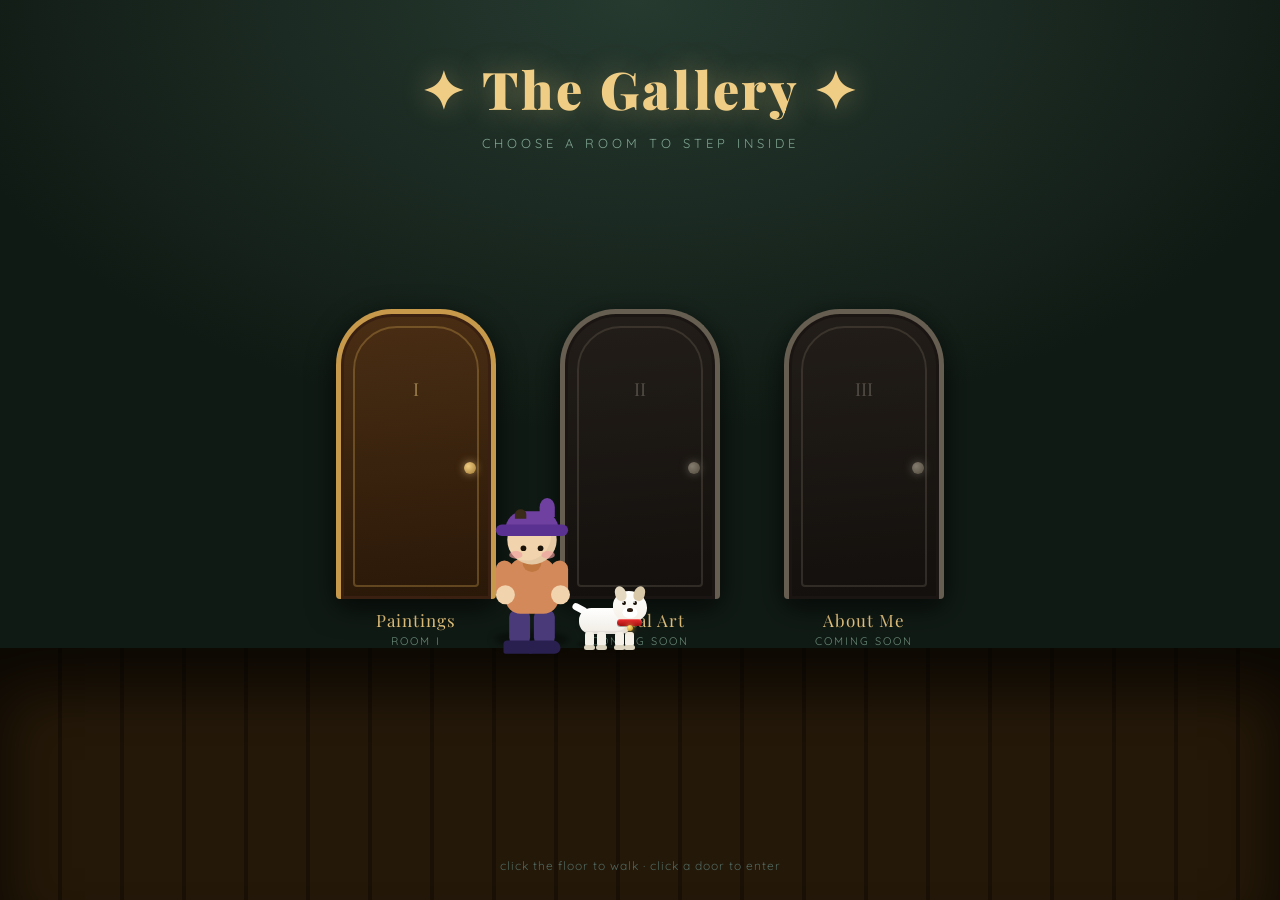
<file: gallery/index.html>
<!DOCTYPE html>
<html lang="en">
<head>
  <meta charset="UTF-8">
  <title>The Gallery</title>
  <meta name="viewport" content="width=device-width, initial-scale=1.0">
  <link href="https://fonts.googleapis.com/css2?family=Playfair+Display:ital,wght@0,700;0,900;1,700&family=Caveat:wght@500;700&family=Quicksand:wght@500;600;700&display=swap" rel="stylesheet">
  <link rel="stylesheet" href="css/style.css">

  <style>
    /*
      Frame sizes are defined here (not in style.css) so they're easy to
      tweak per-painting without hunting through the main stylesheet.

      Strategy:
        - Portraits:  width = clamp(140px, 18vw, 220px)
                      height derived via aspect-ratio property (browser computes it)
                      max-height capped at 44vh so nothing ever clips into the dado rail
        - Landscape:  width = clamp(200px, 24vw, 300px)
                      same aspect-ratio approach, max-height capped at 30vh
    */

    /* shared cap — nothing taller than 44vh (wall is 66vh, frames start at ~15%) */
    .frame { max-height: 44vh; }

    /* Frame 1 — Rani Padmini  (791×1077, ratio 1.362 portrait) */
    #f1 { width: clamp(140px, 18vw, 220px); aspect-ratio: 791 / 1077; }

    /* Frame 2 — Surgical Strike  (773×558, ratio 0.722 landscape) */
    #f2 { width: clamp(200px, 24vw, 300px); aspect-ratio: 773 / 558;  max-height: 30vh; }

    /* Frame 3 — Splash  (595×876, ratio 1.472 tall portrait) */
    #f3 { width: clamp(140px, 17vw, 210px); aspect-ratio: 595 / 876; }

    /* Frame 4 — Shershaah  (643×896, ratio 1.393 portrait) */
    #f4 { width: clamp(140px, 18vw, 220px); aspect-ratio: 643 / 896; }

    /* Frame 5 — Her / Hope  (674×870, ratio 1.291 portrait) */
    #f5 { width: clamp(140px, 18vw, 220px); aspect-ratio: 674 / 870; }
  </style>
</head>
<body>
<div id="app">

  <!-- ═══════════ HALLWAY ═══════════ -->
  <div class="scene active" id="hall">
    <div class="hall-title">✦ The Gallery ✦</div>
    <div class="hall-sub">choose a room to step inside</div>

    <div class="doors-row">
      <div class="door-wrap" data-room="room1">
        <div class="door"><div class="door-roman">I</div></div>
        <div class="door-label">Paintings</div>
        <div class="door-sub">Room I</div>
      </div>
      <div class="door-wrap locked" data-tip="Coming soon">
        <div class="door"><div class="door-roman">II</div></div>
        <div class="door-label">Digital Art</div>
        <div class="door-sub">Coming soon</div>
      </div>
      <div class="door-wrap locked" data-tip="Coming soon">
        <div class="door"><div class="door-roman">III</div></div>
        <div class="door-label">About Me</div>
        <div class="door-sub">Coming soon</div>
      </div>
    </div>

    <div class="hall-floor"></div>
    <div class="hall-hint">click the floor to walk · click a door to enter</div>

    <div id="char-hall">
      <div class="char-scale-hall">
        <div class="char-rig" id="hall-rig">
          <div class="char-shadow-el"></div>
          <div class="char-leg l"></div><div class="char-leg r"></div>
          <div class="char-torso"></div>
          <div class="char-arm l"></div>
          <div class="char-head"></div>
          <div class="char-eye l"></div><div class="char-eye r"></div>
          <div class="char-blush l"></div><div class="char-blush r"></div>
          <div class="char-cap"></div>
          <div class="char-hair"></div>
          <div class="char-arm r"></div>
        </div>
      </div>
      <div class="dog-rig" id="hall-dog">
        <div class="dog-shadow"></div>
        <div class="dog-tail"></div>
        <div class="dog-body"></div>
        <div class="dog-leg dog-leg-bl"></div><div class="dog-leg dog-leg-br"></div>
        <div class="dog-leg dog-leg-fl"></div><div class="dog-leg dog-leg-fr"></div>
        <div class="dog-head">
          <div class="dog-ear dog-ear-l"></div><div class="dog-ear dog-ear-r"></div>
          <div class="dog-eye dog-eye-l"></div><div class="dog-eye dog-eye-r"></div>
          <div class="dog-snout"></div><div class="dog-nose"></div>
        </div>
        <div class="dog-collar"></div>
      </div>
    </div>

    <div class="locked-tip" id="locked-tip"></div>
  </div><!-- #hall -->


  <!-- ═══════════ ROOM 1 — PAINTINGS ═══════════ -->
  <div class="scene" id="room1">
    <div class="room-title">Room I — Paintings</div>
    <button class="back-btn" id="backBtn">← Hallway</button>
    <div class="room-hint">← → arrow keys or A / D to walk</div>
    <div class="exit-hint-pill" id="exitHint">walk through the archway to exit →</div>

    <div id="r1world">

      <!-- structural -->
      <div class="r1-ceiling"></div>
      <div class="r1-wall"></div>
      <div class="r1-dado"></div>
      <div class="r1-wainscot"></div>
      <div class="r1-baseboard"></div>
      <div class="r1-floor"></div>
      <div class="r1-arch"></div>
      <div class="r1-arch-label">EXIT →</div>
      <div class="r1-carpet"></div>

      <!-- spotlights — upper cone -->
      <div class="spotlight"        style="left:120px;  top:0; width:300px; height:22%;"></div>
      <div class="frame-halo"       style="left:70px;   top:12%; width:400px; height:380px;"></div>
      <div class="spotlight"        style="left:590px;  top:0; width:300px; height:27%;"></div>
      <div class="frame-halo"       style="left:540px;  top:17%; width:400px; height:360px;"></div>
      <div class="spotlight"        style="left:1020px; top:0; width:300px; height:20%;"></div>
      <div class="frame-halo"       style="left:970px;  top:10%; width:400px; height:380px;"></div>
      <div class="spotlight"        style="left:1500px; top:0; width:300px; height:21%;"></div>
      <div class="frame-halo"       style="left:1450px; top:11%; width:400px; height:370px;"></div>
      <div class="spotlight"        style="left:1970px; top:0; width:300px; height:22%;"></div>
      <div class="frame-halo"       style="left:1920px; top:12%; width:400px; height:370px;"></div>

      <!-- spotlights — reflected (lower) -->
      <div class="spotlight-reflect" style="left:120px;  top:48%; width:300px; height:18%;"></div>
      <div class="spotlight-reflect" style="left:590px;  top:48%; width:300px; height:18%;"></div>
      <div class="spotlight-reflect" style="left:1020px; top:48%; width:300px; height:18%;"></div>
      <div class="spotlight-reflect" style="left:1500px; top:48%; width:300px; height:18%;"></div>
      <div class="spotlight-reflect" style="left:1970px; top:48%; width:300px; height:18%;"></div>

      <!-- wall sconces (between each pair of frames) -->
      <div class="wall-sconce" style="left:485px;">
        <div class="sconce-backplate"></div>
        <div class="sconce-arm"></div>
        <div class="sconce-cup">
          <div class="sconce-flame"><div class="sconce-flame-inner"></div></div>
          <div class="sconce-glow-halo"></div>
        </div>
      </div>
      <div class="wall-sconce" style="left:975px;">
        <div class="sconce-backplate"></div>
        <div class="sconce-arm"></div>
        <div class="sconce-cup">
          <div class="sconce-flame"><div class="sconce-flame-inner"></div></div>
          <div class="sconce-glow-halo"></div>
        </div>
      </div>
      <div class="wall-sconce" style="left:1410px;">
        <div class="sconce-backplate"></div>
        <div class="sconce-arm"></div>
        <div class="sconce-cup">
          <div class="sconce-flame"><div class="sconce-flame-inner"></div></div>
          <div class="sconce-glow-halo"></div>
        </div>
      </div>
      <div class="wall-sconce" style="left:1885px;">
        <div class="sconce-backplate"></div>
        <div class="sconce-arm"></div>
        <div class="sconce-cup">
          <div class="sconce-flame"><div class="sconce-flame-inner"></div></div>
          <div class="sconce-glow-halo"></div>
        </div>
      </div>

      <!-- museum barrier rail -->
      <div class="barrier-rail" style="left:20px; bottom:17%; width:2380px;">
        <div class="barrier-post"></div><div class="barrier-rope"></div>
        <div class="barrier-post"></div><div class="barrier-rope"></div>
        <div class="barrier-post"></div><div class="barrier-rope"></div>
        <div class="barrier-post"></div><div class="barrier-rope"></div>
        <div class="barrier-post"></div><div class="barrier-rope"></div>
        <div class="barrier-post"></div><div class="barrier-rope"></div>
        <div class="barrier-post"></div><div class="barrier-rope"></div>
        <div class="barrier-post"></div><div class="barrier-rope"></div>
        <div class="barrier-post"></div><div class="barrier-rope"></div>
        <div class="barrier-post"></div><div class="barrier-rope"></div>
        <div class="barrier-post"></div><div class="barrier-rope"></div>
        <div class="barrier-post"></div><div class="barrier-rope"></div>
        <div class="barrier-post"></div><div class="barrier-rope"></div>
        <div class="barrier-post"></div><div class="barrier-rope"></div>
        <div class="barrier-post"></div><div class="barrier-rope"></div>
        <div class="barrier-post"></div><div class="barrier-rope"></div>
        <div class="barrier-post"></div>
      </div>

      <!-- floating orbs -->
      <div class="orb" style="left:80px;   bottom:38%; animation-duration:5.2s; animation-delay:0s;"></div>
      <div class="orb" style="left:220px;  bottom:42%; animation-duration:6.8s; animation-delay:.8s;"></div>
      <div class="orb" style="left:450px;  bottom:35%; animation-duration:4.9s; animation-delay:1.5s;"></div>
      <div class="orb" style="left:700px;  bottom:45%; animation-duration:7.1s; animation-delay:.3s;"></div>
      <div class="orb" style="left:900px;  bottom:38%; animation-duration:5.8s; animation-delay:2s;"></div>
      <div class="orb" style="left:1150px; bottom:40%; animation-duration:6.3s; animation-delay:.6s;"></div>
      <div class="orb" style="left:1350px; bottom:36%; animation-duration:5.0s; animation-delay:1.2s;"></div>
      <div class="orb" style="left:1600px; bottom:43%; animation-duration:7.4s; animation-delay:2.5s;"></div>
      <div class="orb" style="left:1800px; bottom:38%; animation-duration:5.6s; animation-delay:.4s;"></div>
      <div class="orb" style="left:2050px; bottom:41%; animation-duration:6.1s; animation-delay:1.8s;"></div>
      <div class="orb" style="left:2250px; bottom:36%; animation-duration:4.7s; animation-delay:.9s;"></div>

      <!-- ── PAINTINGS ──────────────────────────────────────────────────────
           Frames use CSS aspect-ratio (defined in <style> above) so height
           is always proportional to the actual painting — no cropping ever.
           Vertical position (top:%) is set here; adjust per painting as needed.
      ─────────────────────────────────────────────────────────────────────── -->

      <!-- Frame 1: Rani Padmini — portrait 791×1077 -->
      <div id="f1" class="frame" style="left:160px; top:17%;"
           data-title="Rani Padmini"
           data-desc="A portrayal of Rani Padmavati — grace, strength, and historical significance through intricate ornamentation, rich detailing, and a regal composition. Her presence commands silence.">
        <div class="frame-border"></div>
        <div class="frame-mat">
          <img src="assets/paintings/padmavati.jpg" alt="Rani Padmini">
        </div>
        <div class="frame-label-plate">Rani Padmini</div>
      </div>

      <!-- Frame 2: Surgical Strike — landscape 773×558 -->
      <div id="f2" class="frame" style="left:600px; top:24%;"
           data-title="Surgical Strike"
           data-desc="Inspired by Operation Sindoor, this artwork captures determination, leadership, and intensity under pressure — the courage and unwavering commitment of those who stand in defense of the nation.">
        <div class="frame-border"></div>
        <div class="frame-mat">
          <img src="assets/paintings/howsthejosh.png" alt="Surgical Strike">
        </div>
        <div class="frame-label-plate">Surgical Strike</div>
      </div>

      <!-- Frame 3: Splash — tall portrait 595×876 -->
      <div id="f3" class="frame" style="left:1070px; top:15%;"
           data-title="Splash"
           data-desc="A vibrant portrait capturing uninhibited happiness through expressive colors, dynamic highlights, and fluid textures. It celebrates innocence, freedom, and the simple moments that define youthful joy.">
        <div class="frame-border"></div>
        <div class="frame-mat">
          <img src="assets/paintings/splash.png" alt="Splash">
        </div>
        <div class="frame-label-plate">Splash</div>
      </div>

      <!-- Frame 4: Shershaah — portrait 643×896 -->
      <div id="f4" class="frame" style="left:1550px; top:17%;"
           data-title="Shershaah"
           data-desc="A tribute to one of India's most celebrated war heroes. Through realism and expressive detailing, the artwork honors his legacy of patriotism, resilience, and service to the nation.">
        <div class="frame-border"></div>
        <div class="frame-mat">
          <img src="assets/paintings/shershaah.png" alt="Shershaah">
        </div>
        <div class="frame-label-plate">Shershaah</div>
      </div>

      <!-- Frame 5: Her / Hope — portrait 674×870 -->
      <div id="f5" class="frame" style="left:2020px; top:17%;"
           data-title="Her / Hope"
           data-desc="A monochromatic portrait exploring vulnerability through expressive eyes and meticulous graphite detailing. The subject's gaze conveys a quiet blend of sorrow, resilience, and hope.">
        <div class="frame-border"></div>
        <div class="frame-mat">
          <img src="assets/paintings/girl.png" alt="Her / Hope">
        </div>
        <div class="frame-label-plate">Her · Hope</div>
      </div>

    </div><!-- #r1world -->

    <!-- character + dog (screen-space) -->
    <div id="char-room1">
      <div class="char-scale-r1">
        <div class="char-rig" id="r1-rig">
          <div class="char-shadow-el"></div>
          <div class="char-leg l"></div><div class="char-leg r"></div>
          <div class="char-torso"></div>
          <div class="char-arm l"></div>
          <div class="char-head"></div>
          <div class="char-eye l"></div><div class="char-eye r"></div>
          <div class="char-blush l"></div><div class="char-blush r"></div>
          <div class="char-cap"></div>
          <div class="char-hair"></div>
          <div class="char-arm r"></div>
        </div>
      </div>
      <div class="dog-rig" id="r1-dog">
        <div class="dog-shadow"></div>
        <div class="dog-tail"></div>
        <div class="dog-body"></div>
        <div class="dog-leg dog-leg-bl"></div><div class="dog-leg dog-leg-br"></div>
        <div class="dog-leg dog-leg-fl"></div><div class="dog-leg dog-leg-fr"></div>
        <div class="dog-head">
          <div class="dog-ear dog-ear-l"></div><div class="dog-ear dog-ear-r"></div>
          <div class="dog-eye dog-eye-l"></div><div class="dog-eye dog-eye-r"></div>
          <div class="dog-snout"></div><div class="dog-nose"></div>
        </div>
        <div class="dog-collar"></div>
      </div>
    </div>

    <div class="mobile-controls">
      <button id="btnLeft">◀</button>
      <button id="btnRight">▶</button>
    </div>
  </div><!-- #room1 -->


  <!-- ═══════════ FRAME OVERLAY ═══════════ -->
  <div id="frame-overlay">
    <button class="overlay-close" id="overlayClose">✕</button>
    <div id="overlay-frame">
      <img id="overlay-img" alt="">
    </div>
    <div id="overlay-note">
      <div class="note-lines"></div>
      <div class="note-content">
        <span class="note-icon">✦</span>
        <div class="note-title" id="note-title">Title</div>
        <div class="note-quote" id="note-quote"></div>
        <div class="note-body"  id="note-body">Description.</div>
      </div>
    </div>
  </div>

</div><!-- #app -->

<script src="js/main.js"></script>
</body>
</html>
</file>
<file: gallery/css/style.css>
/* ─── RESET ─────────────────────────────────── */
*, *::before, *::after { box-sizing: border-box; margin: 0; padding: 0; }
html, body { width: 100%; height: 100%; overflow: hidden; background: #0a0603; font-family: 'Quicksand', sans-serif; }
#app { position: relative; width: 100%; height: 100%; }
.scene { position: absolute; inset: 0; opacity: 0; pointer-events: none; transition: opacity .55s ease; }
.scene.active { opacity: 1; pointer-events: auto; }

/* ═══════════════════════════════════════════════
   HALLWAY
═══════════════════════════════════════════════ */
#hall { background: radial-gradient(ellipse 70% 60% at 50% 0%, #263a30, #101a14 80%); }
.hall-floor { position: absolute; bottom: 0; left: 0; right: 0; height: 28%; background: repeating-linear-gradient(90deg, #241808 0 58px, #1a1005 58px 62px); box-shadow: inset 0 40px 60px rgba(0,0,0,.7); }
.hall-title { position: absolute; top: 6%; left: 50%; transform: translateX(-50%); font-family: 'Playfair Display', serif; font-size: clamp(26px, 4.5vw, 52px); font-weight: 900; color: #f0cd84; letter-spacing: 3px; text-shadow: 0 0 30px rgba(240,205,132,.4); text-align: center; white-space: nowrap; }
.hall-sub { position: absolute; top: 15%; left: 50%; transform: translateX(-50%); color: #7fa390; font-size: 13px; letter-spacing: 4px; text-transform: uppercase; }
.doors-row { position: absolute; bottom: 28%; left: 50%; transform: translateX(-50%); display: flex; gap: 5vw; align-items: flex-end; }
.door-wrap { display: flex; flex-direction: column; align-items: center; cursor: pointer; user-select: none; }
.door-wrap.locked { cursor: not-allowed; }
.door { width: clamp(100px, 14vw, 160px); height: clamp(180px, 25vw, 290px); background: linear-gradient(175deg, #4a2e14, #2a1808); border-radius: 56px 56px 4px 4px; border: 5px solid #c79a4b; border-bottom: none; position: relative; box-shadow: inset 0 0 0 3px #3a2010, 0 8px 28px rgba(0,0,0,.7); transition: transform .3s, box-shadow .3s; }
.door::before { content: ''; position: absolute; inset: 12px; border: 2px solid rgba(199,154,75,.35); border-radius: 44px 44px 4px 4px; }
.door::after { content: ''; position: absolute; right: 15px; top: 52%; width: 12px; height: 12px; border-radius: 50%; background: radial-gradient(circle at 35% 35%, #f0cd84, #a07830); box-shadow: 0 0 8px rgba(240,205,132,.6); }
.door-roman { position: absolute; top: 22%; left: 50%; transform: translateX(-50%); font-family: 'Playfair Display', serif; color: rgba(240,205,132,.5); font-size: 18px; }
.door-wrap:not(.locked):hover .door { transform: translateY(-6px); box-shadow: inset 0 0 0 3px #c79a4b, 0 16px 40px rgba(0,0,0,.7), 0 0 30px rgba(240,205,132,.25); }
.door-wrap.locked .door { filter: saturate(.3) brightness(.6); }
.door-label { margin-top: 10px; font-family: 'Playfair Display', serif; font-size: clamp(13px, 1.5vw, 17px); color: #f0cd84; letter-spacing: 1px; }
.door-sub { margin-top: 3px; font-size: 11px; color: #6a8a7a; letter-spacing: 2px; text-transform: uppercase; }
.hall-hint { position: absolute; bottom: 3%; left: 50%; transform: translateX(-50%); color: #506860; font-size: 12px; letter-spacing: 1px; }
#char-hall { position: absolute; bottom: 28%; transform: translateX(-50%); z-index: 4; transition: left .9s ease-in-out; display: flex; align-items: flex-end; gap: 8px; }
.char-scale-hall { transform: scale(1.9); transform-origin: bottom center; }
.locked-tip { position: absolute; background: rgba(0,0,0,.88); color: #ccc; padding: 5px 10px; border-radius: 8px; font-size: 11px; white-space: nowrap; transform: translate(-50%, -140%); pointer-events: none; display: none; z-index: 9; }

/* ═══════════════════════════════════════════════
   ROOM 1 — PAINTINGS
═══════════════════════════════════════════════ */
#room1 { background: #0e0804; overflow: hidden; }
#r1world { position: absolute; top: 0; bottom: 0; left: 0; width: 2600px; will-change: transform; }

.r1-wall { position: absolute; top: 0; left: 0; right: 0; height: 66%; background: repeating-linear-gradient(180deg, transparent 0px, transparent 3px, rgba(0,0,0,.04) 3px, rgba(0,0,0,.04) 4px), repeating-linear-gradient(90deg, #3d1f0a 0 44px, #2e1608 44px 88px); }
.r1-wall::before { content: ''; position: absolute; inset: 0; background: linear-gradient(180deg, rgba(8,3,0,.80) 0%, rgba(10,4,1,.45) 14%, rgba(180,90,20,.10) 38%, rgba(200,110,30,.08) 50%, rgba(10,4,1,.35) 72%, rgba(5,2,0,.72) 100%); }
.r1-wall::after { content: ''; position: absolute; inset: 0; background: radial-gradient(ellipse 60% 35% at 50% 42%, rgba(200,120,30,.11), transparent 72%); pointer-events: none; }

.r1-dado { position: absolute; top: 66%; left: 0; right: 0; height: 18px; background: linear-gradient(180deg, #5a3818, #3a2010); box-shadow: 0 4px 14px rgba(0,0,0,.7); z-index: 2; }
.r1-wainscot { position: absolute; top: calc(66% + 18px); left: 0; right: 0; bottom: 0; background: #1a0a04; }
.r1-floor { position: absolute; bottom: 0; left: 0; right: 0; height: 17%; background: repeating-linear-gradient(90deg, #3a2010 0 58px, #2a1408 58px 62px); box-shadow: inset 0 24px 40px rgba(0,0,0,.6); z-index: 2; }
.r1-baseboard { position: absolute; bottom: 17%; left: 0; right: 0; height: 8px; background: #2a1408; z-index: 3; }
.r1-ceiling { position: absolute; top: 0; left: 0; right: 0; height: 10%; background: linear-gradient(180deg, #000, transparent); }

.r1-carpet { position: absolute; bottom: 0; left: 0; width: 2600px; height: 17%; z-index: 3; background: repeating-linear-gradient(90deg, rgba(0,0,0,.05) 0 2px, transparent 2px 18px), repeating-linear-gradient(0deg, rgba(0,0,0,.03) 0 1px, transparent 1px 24px), linear-gradient(90deg, #6a4208 0px, #b88820 3px, #e0b840 5px, #b88820 7px, #6a4208 10px, transparent 10px, transparent calc(100% - 10px), #6a4208 calc(100% - 10px), #b88820 calc(100% - 7px), #e0b840 calc(100% - 5px), #b88820 calc(100% - 3px), #6a4208 100%), radial-gradient(ellipse 60% 80% at 50% 50%, #921414 0%, #7a0e0e 45%, #5e0a0a 100%); box-shadow: 5px 0 14px rgba(0,0,0,.55), -5px 0 14px rgba(0,0,0,.55), 0 -6px 16px rgba(0,0,0,.45), inset 0 0 30px rgba(0,0,0,.18); }

.r1-arch { position: absolute; right: 0; bottom: 17%; width: 200px; height: 54%; background: radial-gradient(ellipse at 50% 100%, #1a0a02, #0a0402 70%); border: 7px solid #3a2010; border-bottom: none; border-radius: 50% 50% 0 0 / 30% 30% 0 0; z-index: 3; box-shadow: inset 0 0 40px rgba(0,0,0,.9), -8px 0 20px rgba(0,0,0,.5); }
.r1-arch-label { position: absolute; right: 55px; bottom: calc(17% + 55%); color: rgba(240,205,132,.45); font-family: 'Playfair Display', serif; font-size: 12px; letter-spacing: 2px; z-index: 4; }

/* ── WALL SCONCES ── */
.wall-sconce { position: absolute; z-index: 4; width: 60px; top: 28%; transform: translateX(-50%); display: flex; flex-direction: column; align-items: center; }
.sconce-backplate { width: 28px; height: 44px; background: linear-gradient(180deg, #c89820 0%, #8a6010 40%, #c89820 65%, #7a5008 100%); border-radius: 14px 14px 4px 4px; box-shadow: 0 0 0 2px #3a2008, inset 0 0 0 2px #f0c060, 2px 4px 10px rgba(0,0,0,.6); position: relative; z-index: 1; }
.sconce-backplate::before { content: '✦'; position: absolute; top: 10px; left: 50%; transform: translateX(-50%); color: rgba(240,200,80,.5); font-size: 10px; }
.sconce-backplate::after { content: ''; position: absolute; bottom: 6px; left: 50%; transform: translateX(-50%); width: 8px; height: 8px; border-radius: 50%; background: radial-gradient(circle at 35% 30%, #f0c060, #a07010); box-shadow: 0 0 6px rgba(240,180,60,.7); }
.sconce-arm { width: 20px; height: 16px; border: 3px solid #a07010; border-top: none; border-right: none; border-radius: 0 0 0 14px; margin-top: -4px; margin-left: 10px; position: relative; z-index: 0; }
.sconce-cup { width: 22px; height: 10px; background: linear-gradient(180deg, #d4a030, #8a6010); border-radius: 50% 50% 40% 40% / 60% 60% 40% 40%; box-shadow: 0 2px 6px rgba(0,0,0,.5), inset 0 1px 0 rgba(255,220,80,.4); position: relative; margin-top: -2px; margin-left: 4px; }
.sconce-flame { position: absolute; bottom: 100%; left: 50%; transform: translateX(-50%); width: 10px; height: 18px; background: linear-gradient(180deg, #fff8e0 0%, #ffcc40 40%, #ff8800 80%, transparent 100%); border-radius: 50% 50% 30% 30% / 60% 60% 40% 40%; filter: blur(.5px); animation: flame-flicker 1.8s ease-in-out infinite alternate; z-index: 2; }
.sconce-flame-inner { position: absolute; bottom: 2px; left: 50%; transform: translateX(-50%); width: 5px; height: 10px; background: linear-gradient(180deg, #fff, #fffde0 60%, #ffcc40 100%); border-radius: 50% 50% 30% 30%; filter: blur(.3px); }
.sconce-glow-halo { position: absolute; bottom: 6px; left: 50%; transform: translateX(-50%); width: 60px; height: 60px; border-radius: 50%; background: radial-gradient(circle, rgba(255,180,40,.38) 0%, rgba(255,140,20,.15) 40%, transparent 72%); filter: blur(6px); pointer-events: none; animation: glow-pulse 1.8s ease-in-out infinite alternate; }
.wall-sconce::after { content: ''; position: absolute; top: -60px; left: 50%; transform: translateX(-50%); width: 180px; height: 160px; border-radius: 50%; background: radial-gradient(ellipse at 50% 60%, rgba(255,160,40,.13) 0%, rgba(255,120,20,.06) 45%, transparent 72%); pointer-events: none; filter: blur(10px); }

@keyframes flame-flicker {
  0%   { transform: translateX(-50%) scaleX(1)    scaleY(1)    rotate(-1deg); }
  25%  { transform: translateX(-48%) scaleX(.92)  scaleY(1.06) rotate(1.5deg); }
  50%  { transform: translateX(-52%) scaleX(1.05) scaleY(.96)  rotate(-2deg); }
  75%  { transform: translateX(-49%) scaleX(.96)  scaleY(1.04) rotate(1deg); }
  100% { transform: translateX(-50%) scaleX(1.02) scaleY(.98)  rotate(0deg); }
}
@keyframes glow-pulse {
  0%   { opacity: .7;  transform: translateX(-50%) scale(1); }
  50%  { opacity: 1;   transform: translateX(-50%) scale(1.12); }
  100% { opacity: .75; transform: translateX(-50%) scale(.95); }
}

/* ── SPOTLIGHTS ── */
.spotlight { position: absolute; pointer-events: none; z-index: 3; clip-path: polygon(40% 0%, 60% 0%, 100% 100%, 0% 100%); background: linear-gradient(180deg, rgba(255,220,120,0) 0%, rgba(255,210,100,.05) 30%, rgba(255,200,90,.20) 65%, rgba(255,215,110,.52) 88%, rgba(255,220,120,.60) 100%); filter: blur(7px); }
.spotlight-reflect { position: absolute; pointer-events: none; z-index: 3; clip-path: polygon(40% 100%, 60% 100%, 100% 0%, 0% 0%); background: linear-gradient(180deg, rgba(255,210,100,.20) 0%, rgba(255,200,90,.13) 30%, rgba(255,195,80,.07) 58%, rgba(255,185,70,.02) 80%, rgba(255,215,110,0) 100%); filter: blur(12px); opacity: .55; }
.frame-halo { position: absolute; pointer-events: none; z-index: 3; border-radius: 50%; background: radial-gradient(ellipse at 50% 38%, rgba(255,210,100,.28) 0%, rgba(255,190,70,.14) 38%, rgba(200,130,40,.05) 62%, transparent 78%); filter: blur(14px); }

/* ── FLOATING ORBS ── */
.orb { position: absolute; border-radius: 50%; pointer-events: none; z-index: 5; width: 6px; height: 6px; background: radial-gradient(circle at 40% 40%, #ffe080, rgba(255,180,40,.6) 60%, transparent); box-shadow: 0 0 8px 2px rgba(255,200,60,.7), 0 0 16px 4px rgba(255,170,30,.3); }
.orb:nth-child(odd)  { animation: orb-float 5s ease-in-out infinite; }
.orb:nth-child(even) { animation: orb-float 7s ease-in-out infinite; }
@keyframes orb-float {
  0%   { transform: translateY(0) scale(1); opacity: .55; }
  30%  { opacity: .9; }
  70%  { transform: translateY(-70px) scale(.7) translateX(10px); opacity: .4; }
  100% { transform: translateY(-120px) scale(.4); opacity: 0; }
}

/* ── FRAMES ── */
.frame { position: absolute; cursor: pointer; z-index: 4; border-radius: 5px; transition: filter .2s, transform .2s; }
.frame:hover { filter: brightness(1.12); transform: translateY(-4px); }
.frame-border { position: absolute; inset: 0; border-radius: inherit; background: linear-gradient(145deg, #f5c46a 0%, #b07820 45%, #7a4a14 80%, #c69642 100%); box-shadow: 0 0 0 2px #3a2008, inset 0 0 0 3px #5a3a14, inset 0 0 0 6px #f0c060, inset 0 0 0 8px #6a4218, 0 8px 30px rgba(0,0,0,.8), 0 0 40px rgba(255,200,80,.15); }
.frame-border::before { content: ''; position: absolute; inset: 10px; border: 1.5px solid rgba(245,196,106,.4); border-radius: 3px; pointer-events: none; }
.frame-border::after  { content: ''; position: absolute; inset: 14px; border: 1px solid rgba(245,196,106,.2); border-radius: 2px; pointer-events: none; }
.frame-mat { position: absolute; inset: 14px; background: #f5ead4; border-radius: 3px; overflow: hidden; }
.frame-mat img { width: 100%; height: 100%; display: block; object-fit: contain; }
.frame-label-plate { position: absolute; bottom: -26px; left: 50%; transform: translateX(-50%); background: #f5ead4; padding: 3px 12px; border-radius: 2px; font-size: 10px; letter-spacing: .8px; color: #5a3810; white-space: nowrap; border: 1px solid #c09050; box-shadow: 0 2px 4px rgba(0,0,0,.4); }

/* ── MUSEUM BARRIERS ── */
.barrier-post { width: 12px; height: 52px; background: linear-gradient(180deg, #f5d060 0%, #c89820 30%, #a07010 55%, #d4a030 75%, #b88820 100%); border-radius: 6px 6px 3px 3px; box-shadow: 2px 0 6px rgba(0,0,0,.5), inset -2px 0 4px rgba(0,0,0,.2); flex-shrink: 0; position: relative; }
.barrier-post::before { content: ''; position: absolute; top: -8px; left: 50%; transform: translateX(-50%); width: 16px; height: 16px; border-radius: 50%; background: radial-gradient(circle at 35% 30%, #ffe97a, #c09020 55%, #8a6010); box-shadow: 0 0 8px rgba(255,210,60,.6); }
.barrier-post::after  { content: ''; position: absolute; bottom: -4px; left: 50%; transform: translateX(-50%); width: 20px; height: 8px; border-radius: 4px; background: linear-gradient(180deg, #a07010, #7a5008); }
.barrier-rope { flex: 1; height: 5px; position: relative; top: -28px; background: linear-gradient(180deg, #7a0e0e 0%, #9b1212 50%, #6b0a0a 100%); border-radius: 3px; box-shadow: 0 2px 5px rgba(0,0,0,.5); }
.barrier-rope::before { content: ''; position: absolute; inset: 0; background: repeating-linear-gradient(90deg, rgba(255,255,255,.06) 0 3px, transparent 3px 8px); border-radius: 3px; }
.barrier-rail { position: absolute; z-index: 5; pointer-events: none; display: flex; align-items: flex-end; }

/* ── ROOM UI ── */
.room-title { position: absolute; top: 4%; left: 3%; z-index: 8; font-family: 'Playfair Display', serif; font-style: italic; font-size: clamp(18px, 2.5vw, 26px); color: #f5ead4; text-shadow: 0 2px 8px rgba(0,0,0,.8); opacity: .75; }
.back-btn { position: absolute; top: 4%; right: 3%; z-index: 8; background: rgba(10,5,2,.75); border: 1.5px solid rgba(240,200,100,.4); color: #f0cd84; font-family: 'Quicksand', sans-serif; font-weight: 600; padding: 8px 18px; border-radius: 30px; cursor: pointer; font-size: 13px; letter-spacing: .5px; backdrop-filter: blur(4px); transition: background .2s; }
.back-btn:hover { background: rgba(10,5,2,.96); }
.room-hint { position: absolute; bottom: 2.5%; left: 50%; transform: translateX(-50%); z-index: 8; color: rgba(240,200,100,.35); font-size: 12px; letter-spacing: .5px; text-align: center; pointer-events: none; }
.exit-hint-pill { position: absolute; bottom: 21%; left: 50%; transform: translateX(-50%); z-index: 8; background: rgba(10,5,2,.82); border: 1px solid rgba(240,200,100,.4); color: #f0cd84; padding: 7px 16px; border-radius: 24px; font-size: 12px; opacity: 0; transition: opacity .3s; pointer-events: none; backdrop-filter: blur(4px); }
.exit-hint-pill.show { opacity: 1; }

/* character screen-space wrapper */
#char-room1 { position: absolute; bottom: 17%; transform: translateX(-50%); z-index: 7; display: flex; align-items: flex-end; gap: 10px; }
.char-scale-r1 { transform: scale(2.2); transform-origin: bottom center; }

/* ═══════════════════════════════════════════════
   CHARACTER RIG  (shared)
═══════════════════════════════════════════════ */
.char-rig { position: relative; width: 54px; height: 80px; transform-origin: bottom center; }
.char-shadow-el { position: absolute; bottom: 0; left: 50%; transform: translateX(-50%); width: 40px; height: 9px; border-radius: 50%; background: rgba(0,0,0,.4); filter: blur(2px); }
.char-leg { position: absolute; bottom: 0; width: 11px; height: 20px; border-radius: 4px 4px 6px 6px; background: #4a3a7a; transform-origin: top center; }
.char-leg.l { left: calc(50% - 12px); }
.char-leg.r { left: calc(50% + 1px); }
.char-leg::after { content: ''; position: absolute; bottom: -3px; left: -3px; width: 17px; height: 7px; background: #2a2050; border-radius: 4px 8px 6px 2px; }
.char-torso { position: absolute; bottom: 18px; left: 50%; transform: translateX(-50%); width: 28px; height: 30px; background: #d4895a; border-radius: 12px 12px 8px 8px; }
.char-torso::after { content: ''; position: absolute; top: 0; left: 50%; transform: translateX(-50%); width: 10px; height: 8px; background: #c07840; border-radius: 0 0 8px 8px; }
.char-arm { position: absolute; width: 9px; height: 20px; background: #d4895a; border-radius: 5px; transform-origin: top center; transition: transform .55s cubic-bezier(.34, 1.3, .64, 1); z-index: 1; }
.char-arm.l { bottom: 26px; left: calc(50% - 19px); }
.char-arm.r { bottom: 26px; left: calc(50% + 10px); }
.char-arm::after { content: ''; position: absolute; bottom: -3px; left: 50%; transform: translateX(-50%); width: 10px; height: 10px; background: #f1d3ad; border-radius: 50%; }
.char-head { position: absolute; bottom: 44px; left: 50%; transform: translateX(-50%); width: 26px; height: 26px; background: #f1d3ad; border-radius: 50%; box-shadow: inset -3px -2px 0 rgba(0,0,0,.05); z-index: 2; }
.char-rig.pointing .char-arm.r { transform: rotate(-150deg) !important; animation: none !important; z-index: 3; }
.char-rig.pointing .char-arm.l { animation: none !important; }
.char-eye { position: absolute; width: 3px; height: 3px; background: #1a1208; border-radius: 50%; bottom: 51px; z-index: 3; }
.char-eye.l { left: calc(50% - 6px); }
.char-eye.r { left: calc(50% + 3px); }
.char-blush { position: absolute; width: 7px; height: 4px; background: #f0a0a0; border-radius: 50%; opacity: .65; bottom: 47px; z-index: 3; }
.char-blush.l { left: calc(50% - 12px); }
.char-blush.r { left: calc(50% + 5px); }
.char-cap { position: absolute; bottom: 60px; left: 50%; transform: translateX(-50%); width: 28px; height: 12px; background: #7040a0; border-radius: 12px 12px 3px 3px; z-index: 3; }
.char-cap::before { content: ''; position: absolute; bottom: -1px; left: -5px; width: 38px; height: 6px; background: #5a3090; border-radius: 6px; }
.char-cap::after { content: ''; position: absolute; top: -7px; right: 2px; width: 8px; height: 10px; background: #7040a0; border-radius: 50% 50% 0 0; }
.char-hair { position: absolute; bottom: 68px; left: calc(50% - 9px); width: 6px; height: 5px; background: #3a2a18; border-radius: 50% 50% 0 0; z-index: 3; }
.char-rig.flip { transform: scaleX(-1); }
.char-rig.walking .char-leg.l  { animation: leg-l  .36s ease-in-out infinite alternate; }
.char-rig.walking .char-leg.r  { animation: leg-r  .36s ease-in-out infinite alternate; }
.char-rig.walking .char-arm.l  { animation: arm-r  .36s ease-in-out infinite alternate; }
.char-rig.walking .char-arm.r  { animation: arm-l  .36s ease-in-out infinite alternate; }
.char-rig.walking .char-torso  { animation: bob    .36s ease-in-out infinite alternate; }
@keyframes leg-l { from { transform: rotate(-24deg); } to { transform: rotate(24deg);  } }
@keyframes leg-r { from { transform: rotate( 24deg); } to { transform: rotate(-24deg); } }
@keyframes arm-l { from { transform: rotate(-20deg); } to { transform: rotate(20deg);  } }
@keyframes arm-r { from { transform: rotate( 20deg); } to { transform: rotate(-20deg); } }
@keyframes bob   { from { transform: translateX(-50%) translateY(0);    } to { transform: translateX(-50%) translateY(-2px); } }

/* ═══════════════════════════════════════════════
   DOG
═══════════════════════════════════════════════ */
.dog-rig { position: relative; width: 80px; height: 60px; transform-origin: bottom center; flex-shrink: 0; }
.dog-rig.flip { transform: scaleX(-1); }
.dog-shadow { position: absolute; bottom: 0; left: 50%; transform: translateX(-50%); width: 62px; height: 8px; border-radius: 50%; background: rgba(0,0,0,.35); filter: blur(2px); }
.dog-body { position: absolute; bottom: 14px; left: 12px; width: 52px; height: 26px; background: linear-gradient(180deg, #ffffff 0%, #f0ece4 100%); border-radius: 18px 24px 14px 18px; box-shadow: inset -4px -3px 0 rgba(0,0,0,.05), 2px 2px 6px rgba(0,0,0,.2); }
.dog-tail { position: absolute; bottom: 32px; left: 4px; width: 16px; height: 7px; background: #fff; border-radius: 8px; transform-origin: right center; transform: rotate(28deg); animation: tail-wag 1.4s ease-in-out infinite alternate; }
.dog-leg { position: absolute; bottom: 0; width: 9px; height: 16px; background: #f5f0e8; border-radius: 3px 3px 5px 5px; }
.dog-leg::after { content: ''; position: absolute; bottom: -2px; left: -1px; width: 11px; height: 5px; background: #ddd5c0; border-radius: 4px; }
.dog-leg-bl { left: 18px; } .dog-leg-br { left: 30px; } .dog-leg-fl { left: 48px; } .dog-leg-fr { left: 58px; }
.dog-head { position: absolute; bottom: 26px; right: 0; width: 34px; height: 31px; background: linear-gradient(180deg, #ffffff, #f5f0e6); border-radius: 52% 60% 50% 52%; transform-origin: bottom left; animation: dog-idle 4s ease-in-out infinite; }
.dog-ear { position: absolute; width: 11px; height: 15px; border-radius: 50% 50% 40% 40%; top: -5px; }
.dog-ear-l { left: 2px;  background: #e5d8c0; transform: rotate(-20deg); }
.dog-ear-r { right: 2px; background: #d8c8a8; transform: rotate( 20deg); }
.dog-eye { position: absolute; top: 10px; width: 3.5px; height: 4px; background: #1a1208; border-radius: 50%; }
.dog-eye::after { content: ''; position: absolute; top: 0; left: 0; width: 1.5px; height: 1.5px; background: rgba(255,255,255,.8); border-radius: 50%; }
.dog-eye-l { left: 9px;  } .dog-eye-r { left: 20px; }
.dog-snout { position: absolute; bottom: 4px; left: 50%; transform: translateX(-50%); width: 15px; height: 11px; background: #fff; border-radius: 50%; }
.dog-nose  { position: absolute; bottom: 10px; left: 50%; transform: translateX(-50%); width: 6px; height: 4px; background: #2a1a10; border-radius: 50% 50% 40% 40%; }
.dog-collar { position: absolute; bottom: 22px; right: 5px; width: 25px; height: 7px; background: linear-gradient(180deg, #f03030, #a01010); border-radius: 4px; box-shadow: 0 1px 0 rgba(0,0,0,.35), inset 0 1px 0 rgba(255,255,255,.25); }
.dog-collar::after { content: ''; position: absolute; bottom: -5px; left: 50%; transform: translateX(-50%); width: 6px; height: 6px; background: radial-gradient(circle at 35% 30%, #ffe680, #c08818); border-radius: 50%; box-shadow: 0 0 5px rgba(255,200,90,.9); }

/* dog animations */
@keyframes tail-wag    { from { transform: rotate(18deg); } to { transform: rotate(46deg); } }
@keyframes dog-idle    { 0%,100% { transform: translateY(0) rotate(0); } 50% { transform: translateY(-1px) rotate(-2deg); } }
@keyframes tail-fidget { from { transform: rotate(10deg); } to { transform: rotate(55deg); } }
@keyframes head-fidget { from { transform: rotate(-10deg) translateY(0); } to { transform: rotate(12deg) translateY(-2px); } }
@keyframes body-bounce { from { transform: translateY(0); } to { transform: translateY(-3px); } }
@keyframes paw-tap     { from { transform: rotate(-15deg); } to { transform: rotate(15deg); } }
@keyframes dog-leg-a   { from { transform: rotate(-20deg); } to { transform: rotate(20deg);  } }
@keyframes dog-leg-b   { from { transform: rotate( 20deg); } to { transform: rotate(-20deg); } }
@keyframes dog-body-trot { from { transform: translateY(0); } to { transform: translateY(-2px); } }
@keyframes dog-head-trot { 0% { transform: translateY(0) rotate(0); } 100% { transform: translateY(-1px) rotate(-3deg); } }

.dog-rig.fidget .dog-tail   { animation: tail-fidget .16s linear infinite alternate; }
.dog-rig.fidget .dog-head   { animation: head-fidget .28s ease-in-out infinite alternate; }
.dog-rig.fidget .dog-body   { animation: body-bounce .22s ease-in-out infinite alternate; }
.dog-rig.fidget .dog-leg-fl,
.dog-rig.fidget .dog-leg-fr { animation: paw-tap .22s ease-in-out infinite alternate; transform-origin: top center; }

.dog-rig.walking .dog-leg-fl { animation: dog-leg-a .32s ease-in-out infinite alternate; transform-origin: top center; }
.dog-rig.walking .dog-leg-br { animation: dog-leg-a .32s ease-in-out infinite alternate; transform-origin: top center; }
.dog-rig.walking .dog-leg-fr { animation: dog-leg-b .32s ease-in-out infinite alternate; transform-origin: top center; }
.dog-rig.walking .dog-leg-bl { animation: dog-leg-b .32s ease-in-out infinite alternate; transform-origin: top center; }
.dog-rig.walking .dog-body   { animation: dog-body-trot .32s ease-in-out infinite alternate; }
.dog-rig.walking .dog-head   { animation: dog-head-trot .32s ease-in-out infinite alternate; }

/* mobile controls */
.mobile-controls { position: absolute; bottom: 7%; left: 50%; transform: translateX(-50%); z-index: 8; display: flex; gap: 14px; }
.mobile-controls button { width: 48px; height: 48px; border-radius: 50%; border: 1.5px solid rgba(240,200,100,.4); background: rgba(10,5,2,.75); color: #f0cd84; font-size: 18px; cursor: pointer; backdrop-filter: blur(4px); }

/* ═══════════════════════════════════════════════
   FRAME OVERLAY
═══════════════════════════════════════════════ */
#frame-overlay { position: fixed; inset: 0; z-index: 20; display: flex; align-items: center; justify-content: center; gap: 4vw; background: rgba(5,2,0,0); opacity: 0; pointer-events: none; transition: opacity .45s ease, background .45s ease; padding: 4vw; }
#frame-overlay.show { opacity: 1; pointer-events: auto; background: rgba(5,2,0,.93); }
.overlay-close { position: absolute; top: 4%; right: 4%; width: 40px; height: 40px; border-radius: 50%; border: 1.5px solid rgba(240,200,100,.5); background: rgba(10,5,2,.8); color: #f0cd84; font-size: 20px; cursor: pointer; display: flex; align-items: center; justify-content: center; transition: background .2s; }
.overlay-close:hover { background: rgba(10,5,2,.98); }

#overlay-frame { flex-shrink: 0; max-width: min(52vw, 480px); max-height: 80vh; background: linear-gradient(145deg, #f5c46a, #b07820 45%, #7a4a14 80%, #c69642); border-radius: 5px; box-shadow: 0 0 0 3px #3a2008, inset 0 0 0 4px #5a3a14, inset 0 0 0 7px #f0c060, inset 0 0 0 9px #6a4218, 0 24px 70px rgba(0,0,0,.9), 0 0 80px rgba(255,200,80,.12); position: relative; padding: 14px; transform: scale(.88); transition: transform .45s cubic-bezier(.175,.885,.32,1.275); display: inline-flex; }
#frame-overlay.show #overlay-frame { transform: scale(1); }
#overlay-frame::before { content: ''; position: absolute; top: -80px; left: 50%; transform: translateX(-50%); width: 300px; height: 160px; background: radial-gradient(ellipse at 50% 0%, rgba(255,220,100,.35), transparent 70%); pointer-events: none; }
#overlay-img { display: block; max-width: min(48vw, 452px); max-height: calc(80vh - 28px); width: auto; height: auto; border-radius: 2px; }

#overlay-note { width: min(26vw, 240px); background: #fdf6e3; border-radius: 3px; padding: 22px 20px 26px; box-shadow: 5px 7px 22px rgba(0,0,0,.65), -2px -2px 0 #e8d9b0 inset; transform: rotate(2.5deg) scale(.85); transition: transform .5s cubic-bezier(.175,.885,.32,1.275) .1s; position: relative; flex-shrink: 0; align-self: center; }
#frame-overlay.show #overlay-note { transform: rotate(2.5deg) scale(1); }
#overlay-note::before { content: ''; position: absolute; top: -11px; left: 50%; transform: translateX(-50%); width: 50px; height: 22px; background: rgba(220,200,140,.55); border-radius: 3px; }
#overlay-note::after  { content: ''; position: absolute; top: 11px; left: 15px; width: 18px; height: 18px; border-radius: 50%; border: 3px solid #c09050; background: rgba(240,200,100,.1); }
.note-lines   { position: absolute; bottom: 20px; left: 20px; right: 20px; top: 82px; background: repeating-linear-gradient(180deg, transparent, transparent 22px, rgba(180,140,80,.2) 22px, rgba(180,140,80,.2) 23px); pointer-events: none; z-index: 0; }
.note-content { position: relative; z-index: 1; }
.note-icon    { display: block; text-align: right; font-size: 18px; color: #c09050; margin-bottom: 8px; }
.note-title   { font-family: 'Playfair Display', serif; font-size: 14px; font-weight: 700; color: #3a2010; letter-spacing: 1.5px; text-transform: uppercase; margin-bottom: 6px; padding-bottom: 6px; border-bottom: 1.5px solid #d4b870; padding-left: 26px; }
.note-quote   { font-family: 'Playfair Display', serif; font-style: italic; font-size: 12px; color: #7a5020; margin-bottom: 10px; padding-left: 4px; line-height: 1.5; }
.note-body    { font-family: 'Caveat', cursive; font-size: 15.5px; line-height: 1.7; color: #4a3018; padding-left: 4px; }

/* ─── RESPONSIVE ─── */
@media (max-width: 640px) {
  #frame-overlay { flex-direction: column; align-items: center; }
  #overlay-frame { max-width: 90vw; }
  #overlay-img   { max-width: calc(90vw - 28px); }
  #overlay-note  { width: 85vw; margin-top: 16px; transform: rotate(1deg) scale(.85); }
  #frame-overlay.show #overlay-note { transform: rotate(1deg) scale(1); }
}
</file>
